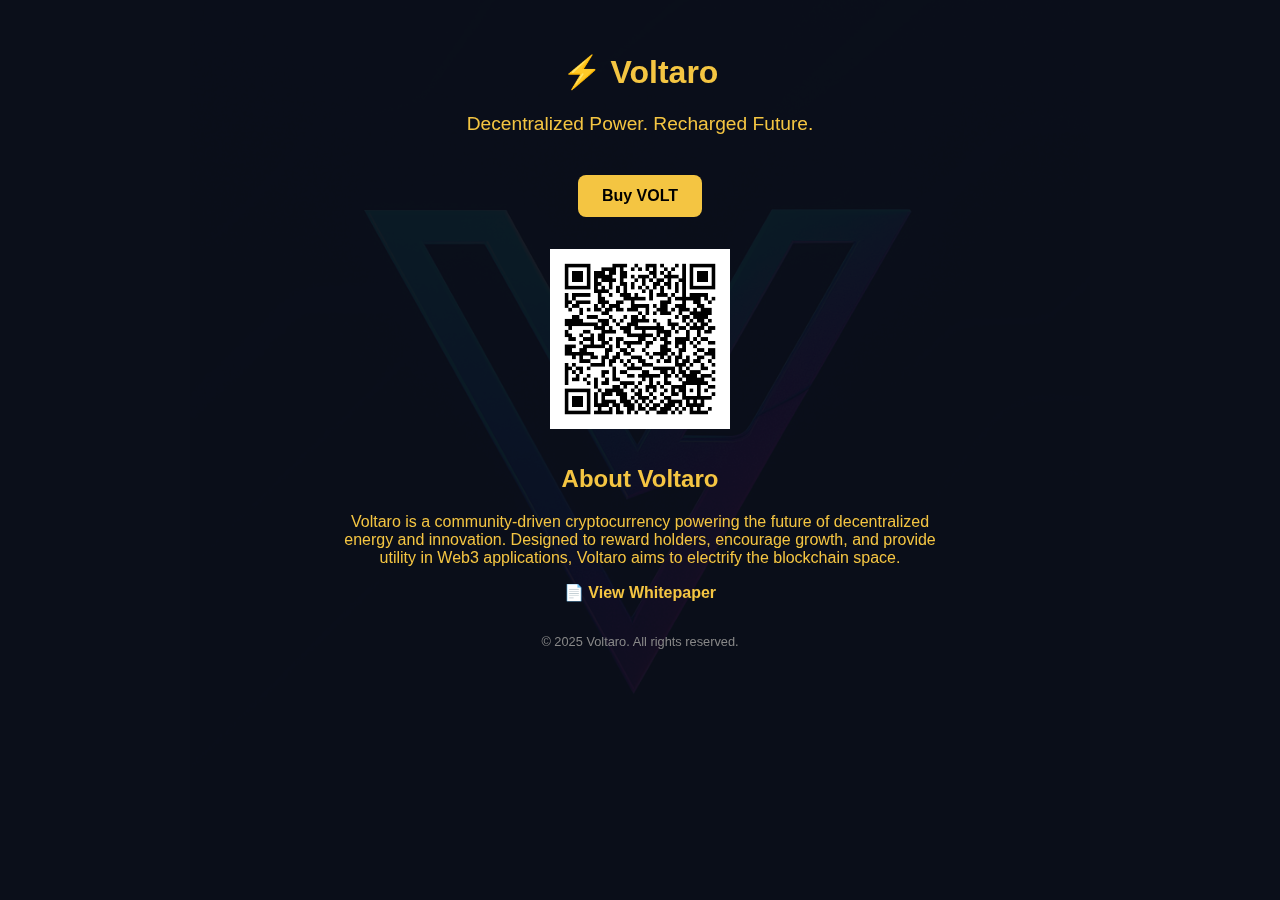
<file: index.html>
<!DOCTYPE html>
<html lang="en">
<head>
  <meta charset="UTF-8" />
  <meta name="viewport" content="width=device-width, initial-scale=1.0"/>
  <title>Voltaro</title>
  <link rel="stylesheet" href="style.css"/>
</head>
<body>
  <div class="background-logo"></div>

  <div class="container">
    <h1>⚡ Voltaro</h1>
    <p class="subtitle">Decentralized Power. Recharged Future.</p>

    <a href="https://pancakeswap.finance/swap?outputCurrency=0x8674F291eE8eA9B56026729476a03710e3533e79" target="_blank" class="button">Buy VOLT</a>

    <div class="qr-container">
      <img src="qrcode.png" alt="QR Code" class="qr"/>
    </div>

    <section class="about">
      <h2>About Voltaro</h2>
      <p>
        Voltaro is a community-driven cryptocurrency powering the future of decentralized energy and innovation. 
        Designed to reward holders, encourage growth, and provide utility in Web3 applications, Voltaro aims to electrify the blockchain space.
      </p>
    </section>

    <section class="whitepaper">
      <a href="whitepaper.pdf" target="_blank">📄 View Whitepaper</a>
    </section>

    <footer>
      <p>© 2025 Voltaro. All rights reserved.</p>
    </footer>
  </div>
</body>
</html>
</file>
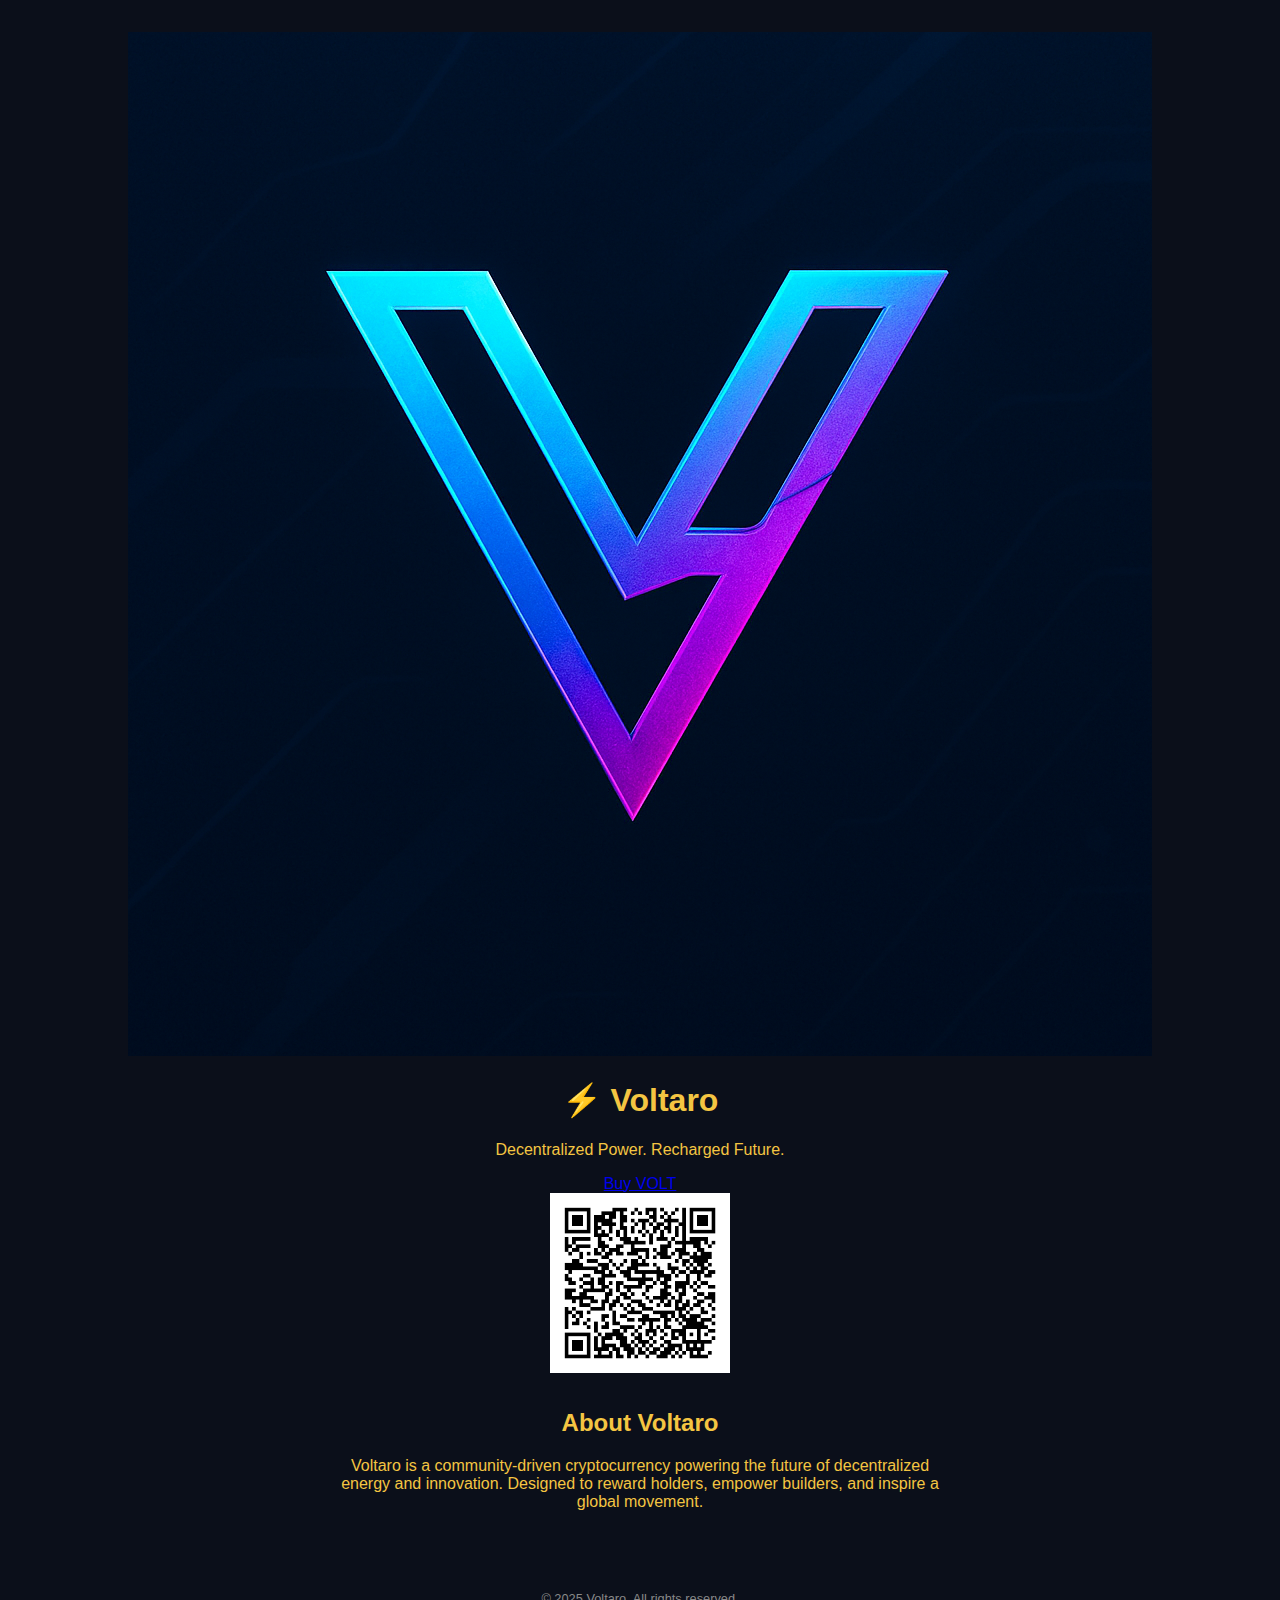
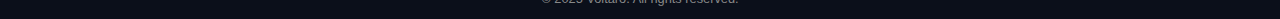
<file: Index novo.html>
<!DOCTYPE html>
<html lang="en">
<head>
    <meta charset="UTF-8">
    <meta name="viewport" content="width=device-width, initial-scale=1.0">
    <title>Voltaro</title>
    <link rel="stylesheet" href="style.css">
</head>
<body>
    <div class="container">
        <img src="voltaro_logo.png" alt="Voltaro Logo" class="logo">
        <h1>⚡ Voltaro</h1>
        <p class="tagline">Decentralized Power. Recharged Future.</p>
        <div class="buy-buttons" style="text-align: center;">
            <a class="buy-button" href="https://pancakeswap.finance/swap?outputCurrency=0x8674F291eE8eA9B56026729476a03710e3533e79" target="_blank">
                Buy VOLT
            </a>
        </div>
        <img src="voltaro_qr.png" alt="QR Code" class="qr">
        <section class="about">
            <h2>About Voltaro</h2>
            <p>
                Voltaro is a community-driven cryptocurrency powering the future of decentralized energy and innovation. 
                Designed to reward holders, empower builders, and inspire a global movement.
            </p>
        </section>
    </div>
    <footer>
        <p>© 2025 Voltaro. All rights reserved.</p>
    </footer>
</body>
</html>
</file>
<file: style.css>
body {
  margin: 0;
  font-family: Arial, sans-serif;
  background-color: #0b0f1a;
  color: #f4c542;
  text-align: center;
}
.background-logo {
  position: fixed;
  top: 0;
  left: 0;
  width: 100%;
  height: 100%;
  opacity: 0.05;
  z-index: -1;
  background: url('voltaro_logo.png') center center no-repeat;
  background-size: contain;
}
.container {
  padding: 2rem;
}
.subtitle {
  font-size: 1.2rem;
  margin-bottom: 1.5rem;
}
.button {
  display: inline-block;
  background-color: #f4c542;
  color: #000;
  padding: 0.75rem 1.5rem;
  margin: 1rem 0;
  font-weight: bold;
  text-decoration: none;
  border-radius: 8px;
}
.qr-container {
  margin: 1rem 0;
}
.qr {
  width: 180px;
  height: auto;
}
.about {
  max-width: 600px;
  margin: 2rem auto 1rem;
}
.whitepaper {
  margin-top: 1rem;
}
.whitepaper a {
  color: #f4c542;
  font-weight: bold;
  text-decoration: none;
}
footer {
  margin-top: 2rem;
  font-size: 0.8rem;
  color: #888;
}
</file>
